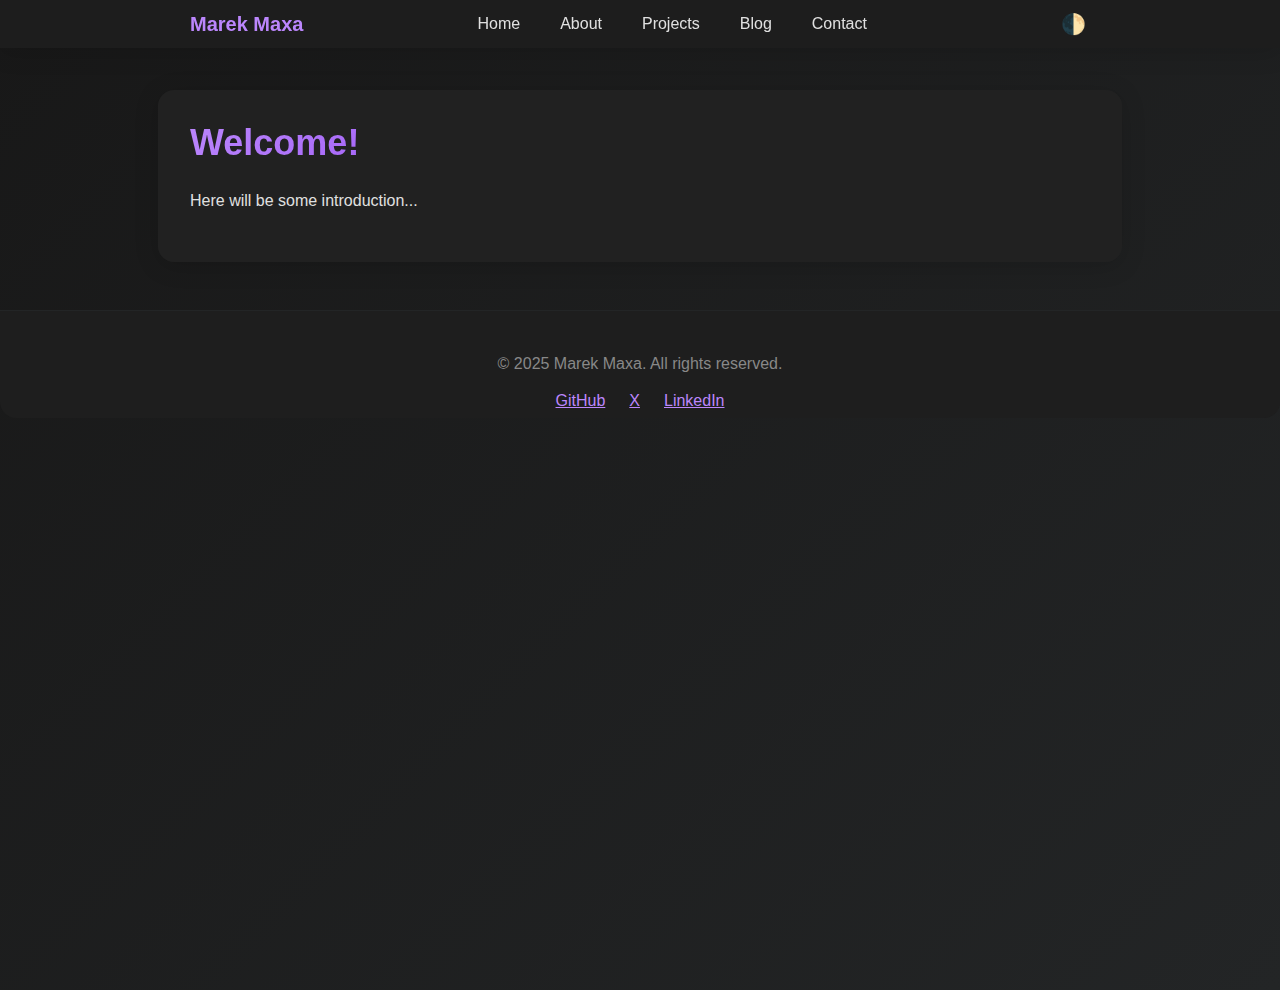
<file: index.html>
<!DOCTYPE html>
<html lang="en">
<head>
    <meta name="description" content="Personal website – Marek Maxa">
    <meta name="keywords" content="Marek Maxa, personal website, contact, about me, projects">
    <meta property="og:title" content="Marek Maxa – personal website">
    <meta property="og:description" content="Marek Maxa's personal website showcasing projects, contact information, and more.">
    <meta property="og:type" content="website">
    <meta property="og:url" content="https://marek-maxa.github.io/">
    <meta property="og:image" content="https://marek-maxa.github.io/assets/og-image.png">
    <meta charset="UTF-8">
    <title>Marek Maxa</title>
    <link rel="stylesheet" href="assets/styles.css">
    <link rel="icon" href="assets/venus.ico">
</head>
<body>
    <div id="navbar"></div>
    <main>
        <h1>Welcome!</h1>
        <p>Here will be some introduction...</p>
    </main>
    <div id="footer"></div>
    <script src="scripts/components.js"></script>
    <script src="scripts/darkmode.js"></script>
</body>
</html>
</file>
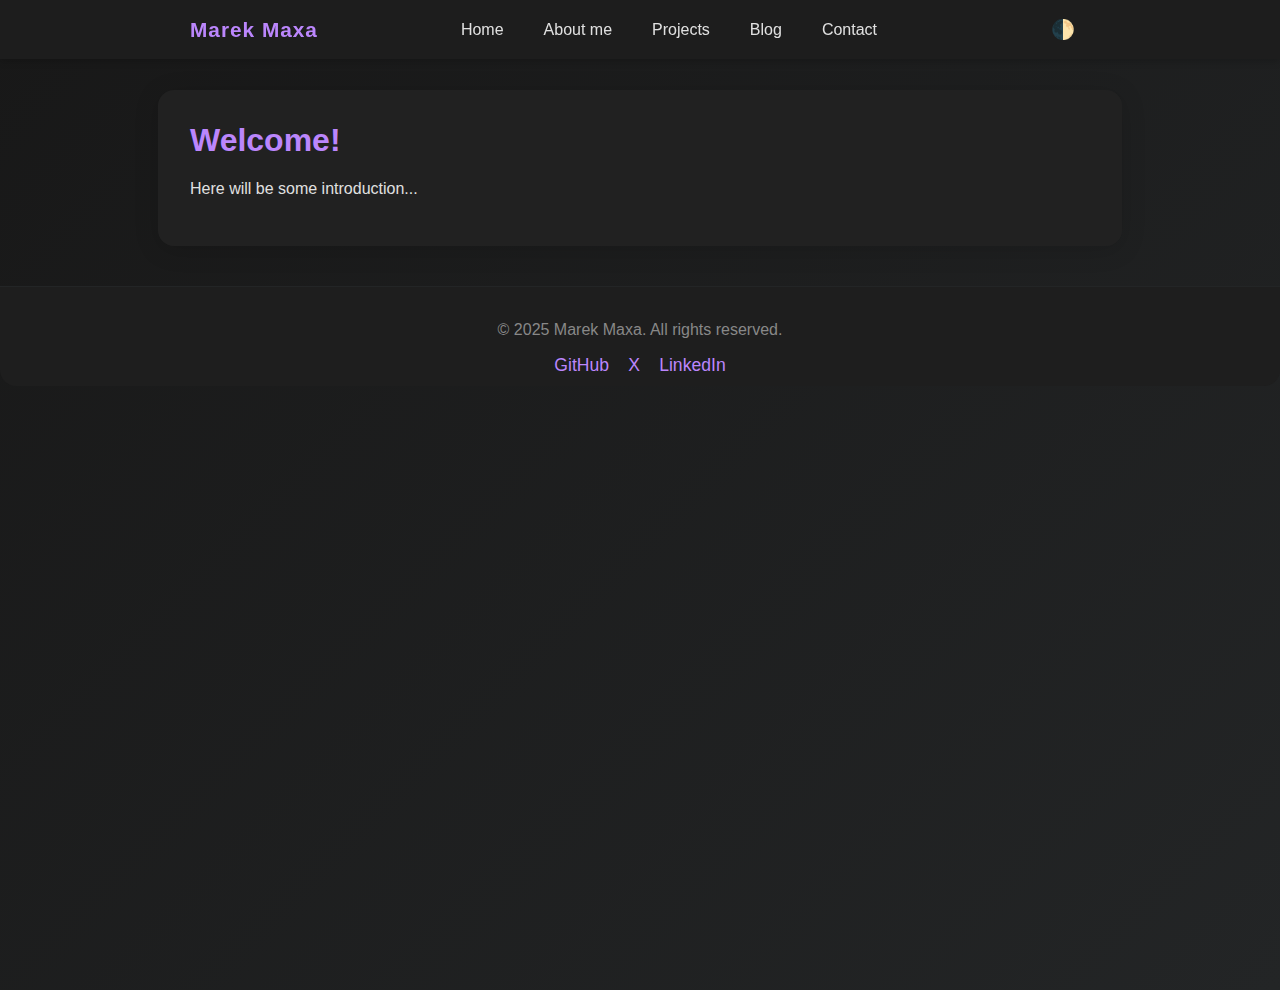
<file: my-github-pages/src/pages/index.html>
<!DOCTYPE html>
<html lang="cs">
<head>
    <meta name="description" content="Personal website – Marek Maxa">
    <meta name="keywords" content="Marek Maxa, personal website, contact, about me, projects">
    <meta property="og:title" content="Marek Maxa – personal website">
    <meta property="og:description" content="Marek Maxa's personal website showcasing projects, contact information, and more.">
    <meta property="og:type" content="website">
    <meta property="og:url" content="https://marek-maxa.github.io/">
    <meta property="og:image" content="https://marek-maxa.github.io/assets/og-image.png">
    <meta charset="UTF-8">
    <title>Marek Maxa</title>
    <link rel="stylesheet" href="../assets/styles.css">
    <link rel="icon" href="../assets/venus.ico" type="image/x-icon">
</head>
<body>
    <div id="navbar"></div>
    <main>
        <h1>Welcome!</h1>
        <p>Here will be some introduction...</p>
    </main>
    <div id="footer"></div>
    <script src="../scripts/components.js"></script>
    <script src="../scripts/darkmode.js"></script>
</body>
</html>
</file>
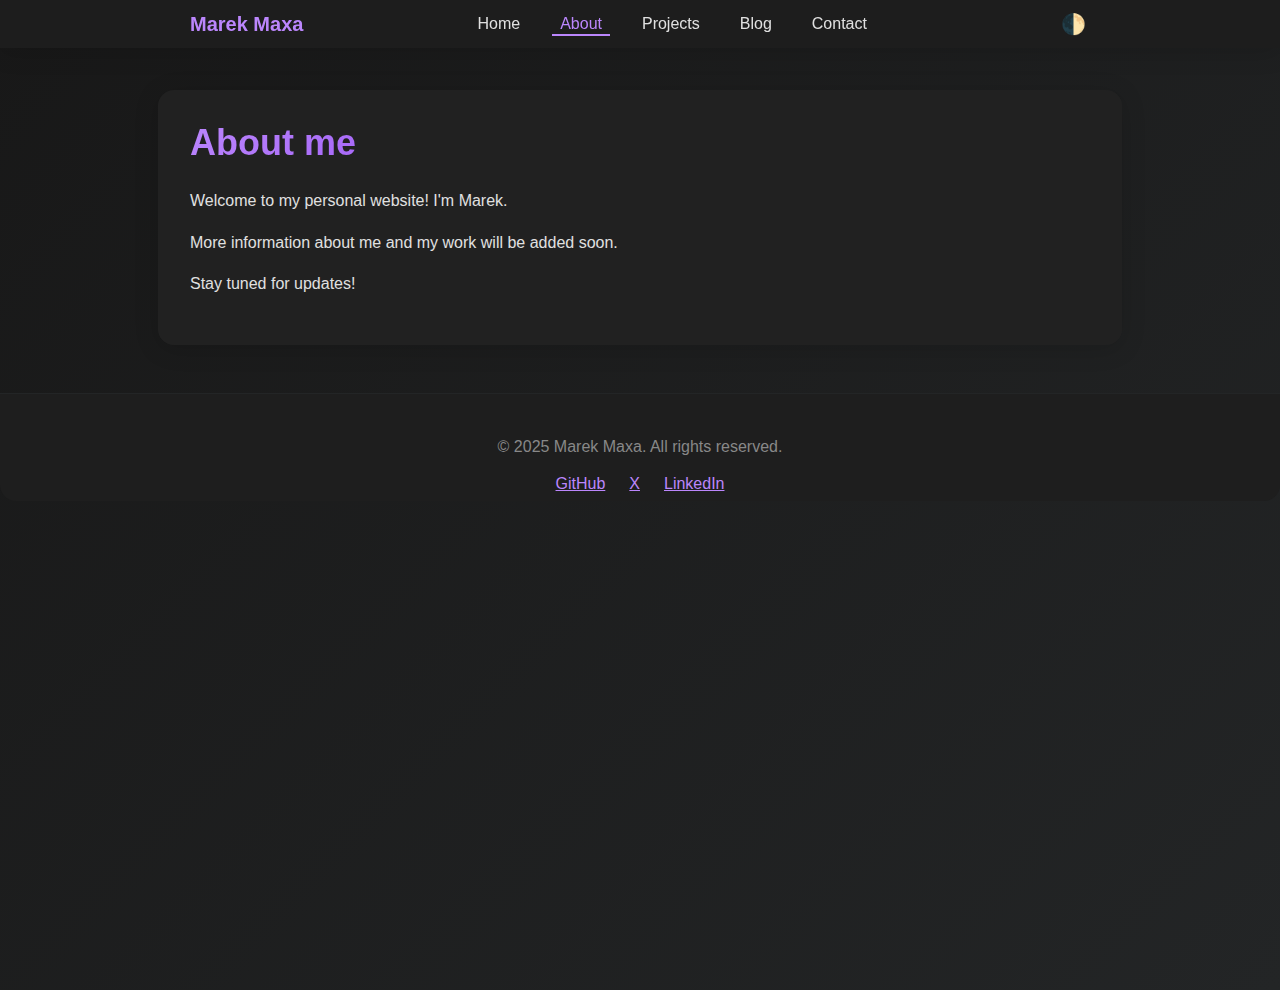
<file: pages/about.html>
<!DOCTYPE html>
<html lang="en">
<head>
    <meta charset="UTF-8">
    <meta name="viewport" content="width=device-width, initial-scale=1.0">
    <script src="../scripts/darkmode.js"></script>
    <link rel="stylesheet" href="../assets/styles.css">
    <link rel="icon" href="../assets/venus.ico" type="image/x-icon">
    <title>About me</title>
</head>
<body>
    <div id="navbar"></div>
    <main>
        <h1>About me</h1>
        <p>Welcome to my personal website! I'm Marek.</p>
        <p>More information about me and my work will be added soon.</p>
        <p>Stay tuned for updates!</p>
    </main>
    <div id="footer"></div>
    <script src="../scripts/components.js"></script>
</body>
</html>
</file>
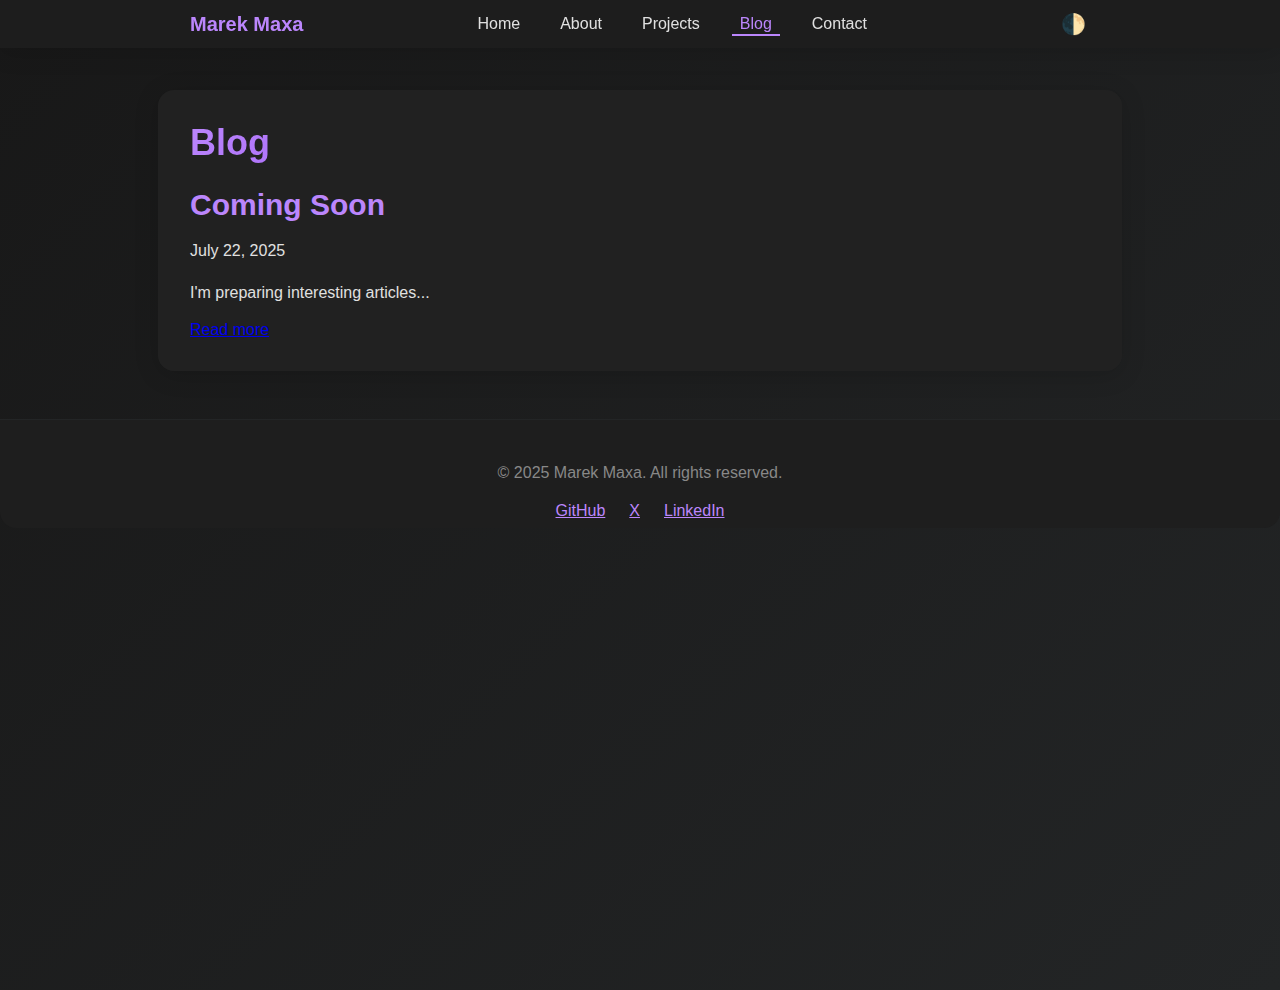
<file: pages/blog.html>
<!DOCTYPE html>
<html lang="en">
<head>
    <meta charset="UTF-8">
    <meta name="viewport" content="width=device-width, initial-scale=1.0">
    <title>Blog | Marek Maxa</title>
    <script src="../scripts/darkmode.js"></script>
    <link rel="stylesheet" href="../assets/styles.css">
    <link rel="icon" href="../assets/venus.ico" type="image/x-icon">
</head>
<body>
    <div id="navbar"></div>
    <main>
        <h1>Blog</h1>
        <section class="blog-list">
            <article class="blog-post">
                <h2>Coming Soon</h2>
                <p class="blog-date">July 22, 2025</p>
                <p>I'm preparing interesting articles...</p>
                <a href="#" class="disabled-link">Read more</a>
            </article>
            <!-- More articles will be added here -->
        </section>
    </main>
    <div id="footer"></div>
    <script src="../scripts/components.js"></script>
</body>
</html>
</file>
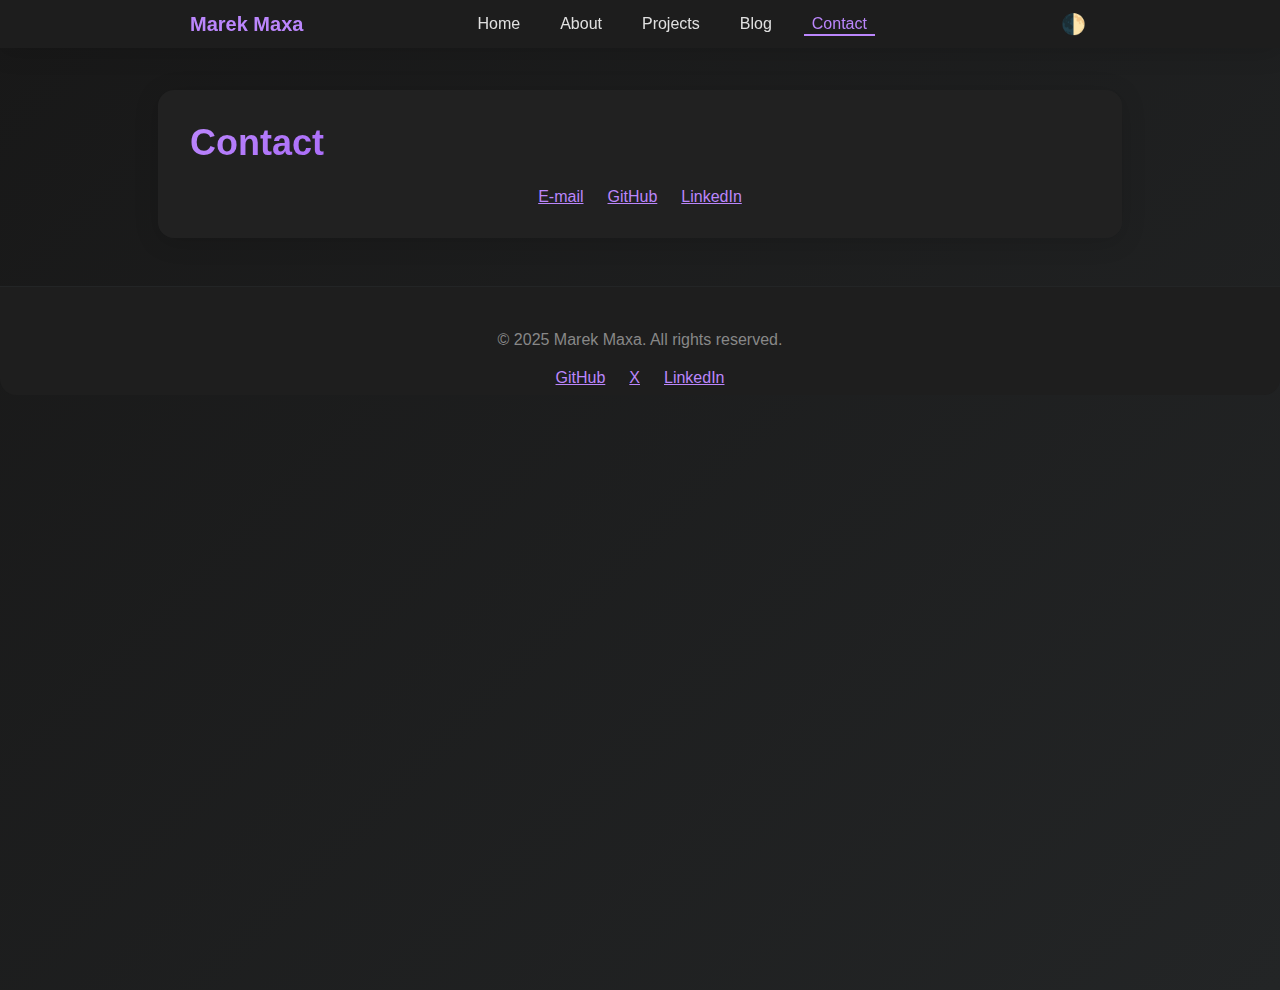
<file: pages/contact.html>
<!DOCTYPE html>
<html lang="cs">
<head>
    <meta charset="UTF-8">
    <title>Contact | Marek Maxa</title>
    <link rel="stylesheet" href="../assets/styles.css">
    <link rel="icon" href="../assets/venus.ico" type="image/x-icon">
</head>
<body>
    <div id="navbar"></div>
    <main>
        <h1>Contact</h1>
        <ul class="social-links">
            <li><a href="mailto:maxamarek1@gmail.cz">E-mail</a></li>
            <li><a href="https://github.com/marek-maxa" target="_blank">GitHub</a></li>
            <li><a href="https://www.linkedin.com/in/marek-maxa-56b01a36a/" target="_blank">LinkedIn</a></li>
        </ul>
    </main>
    <div id="footer"></div>
    <script src="../scripts/components.js"></script>
    <script src="../scripts/darkmode.js"></script>
</body>
</html>
</file>
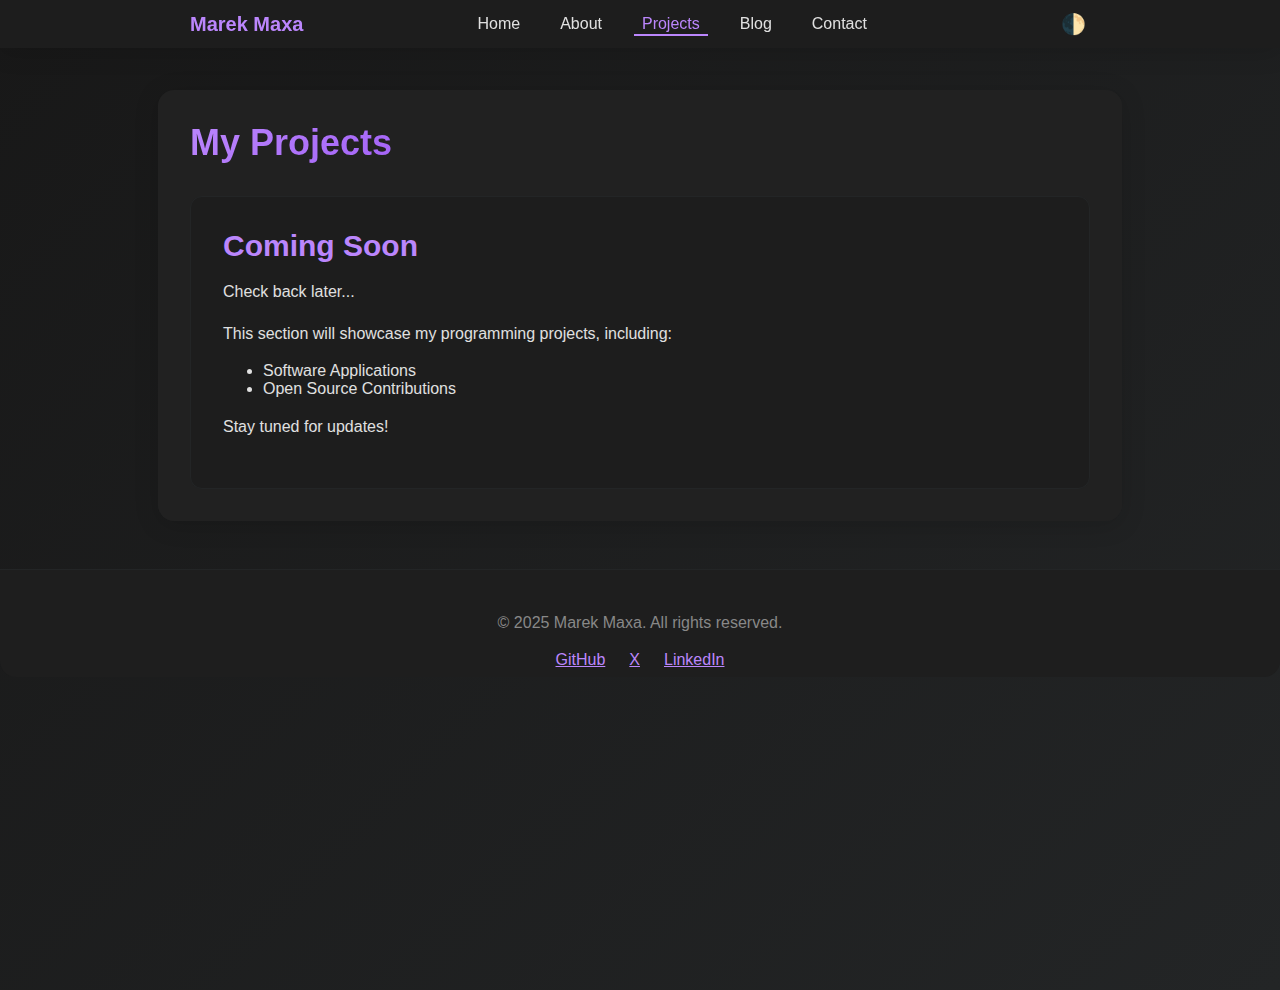
<file: pages/projects.html>
<!DOCTYPE html>
<html lang="en">
<head>
    <meta charset="UTF-8">
    <meta name="viewport" content="width=device-width, initial-scale=1.0">
    <title>Projects | Marek Maxa</title>
    <script src="../scripts/darkmode.js"></script>
    <link rel="stylesheet" href="../assets/styles.css">
    <link rel="icon" href="../assets/venus.ico" type="image/x-icon">
</head>
<body>
    <div id="navbar"></div>
    <main>
        <h1>My Projects</h1>
        <section class="projects-list">
            <article class="project-card">
                <h2>Coming Soon</h2>
                <p>Check back later...</p>
                <p class="placeholder-text">This section will showcase my programming projects, including:</p>
                <ul>
                    <li>Software Applications</li>
                    <li>Open Source Contributions</li>
                </ul>
                <p class="placeholder-note">Stay tuned for updates!</p>
            </article>
        </section>
    </main>
    <div id="footer"></div>
    <script src="../scripts/components.js"></script>
</body>
</html>
</file>
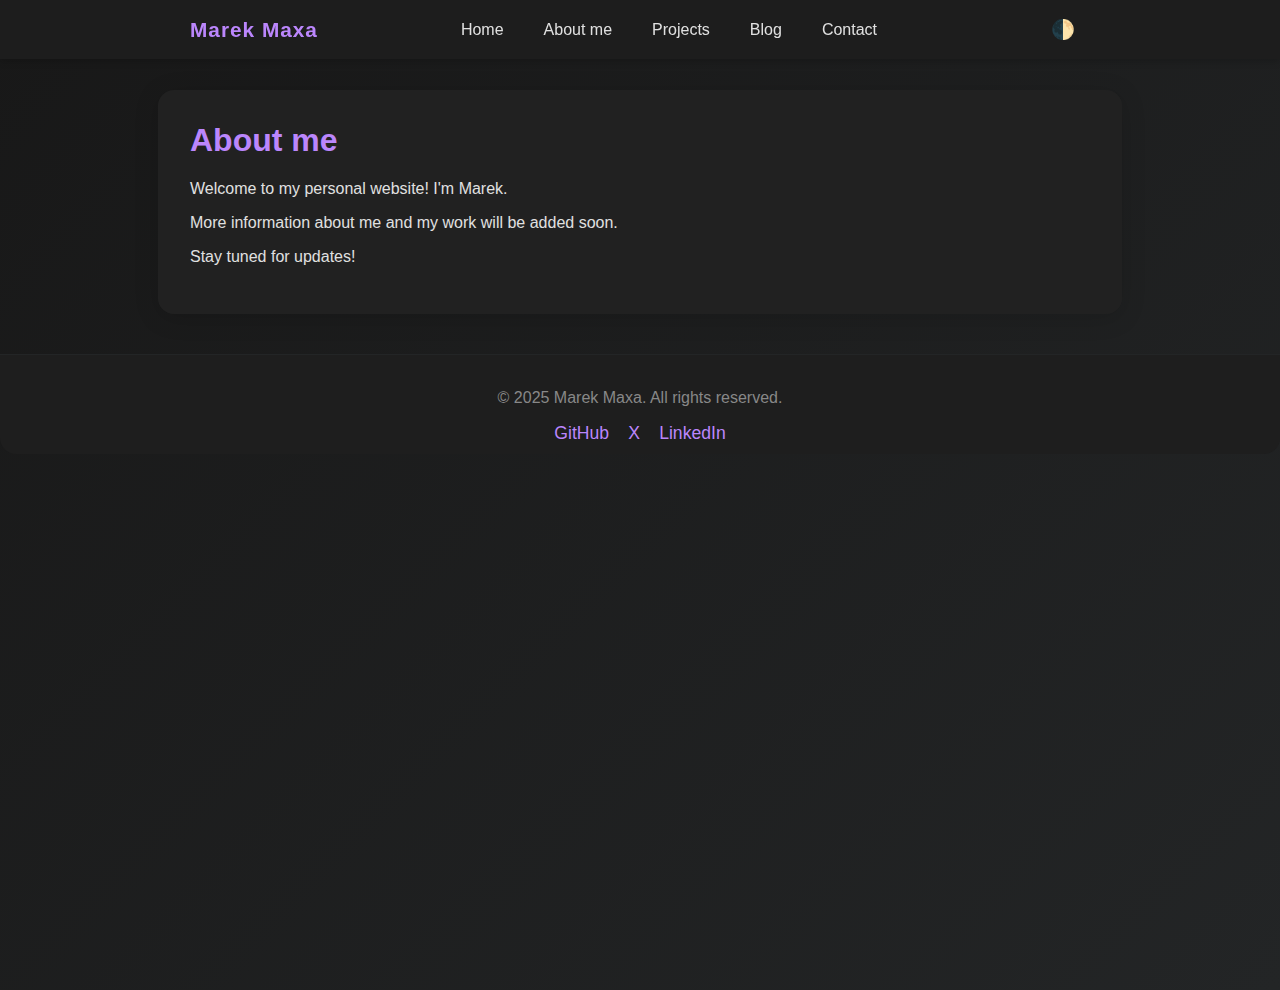
<file: my-github-pages/src/pages/about.html>
<!DOCTYPE html>
<html lang="en">
<head>
    <meta charset="UTF-8">
    <meta name="viewport" content="width=device-width, initial-scale=1.0">
    <link rel="stylesheet" href="../assets/styles.css">
    <link rel="icon" href="../assets/venus.ico" type="image/x-icon">
    <title>About me</title>
</head>
<body>
    <div id="navbar"></div>
    <main>
        <h1>About me</h1>
        <p>Welcome to my personal website! I'm Marek.</p>
        <p>More information about me and my work will be added soon.</p>
        <p>Stay tuned for updates!</p>
    </main>
    <div id="footer"></div>
    <script src="../scripts/components.js"></script>
    <script src="../scripts/darkmode.js"></script>
</body>
</html>
</file>
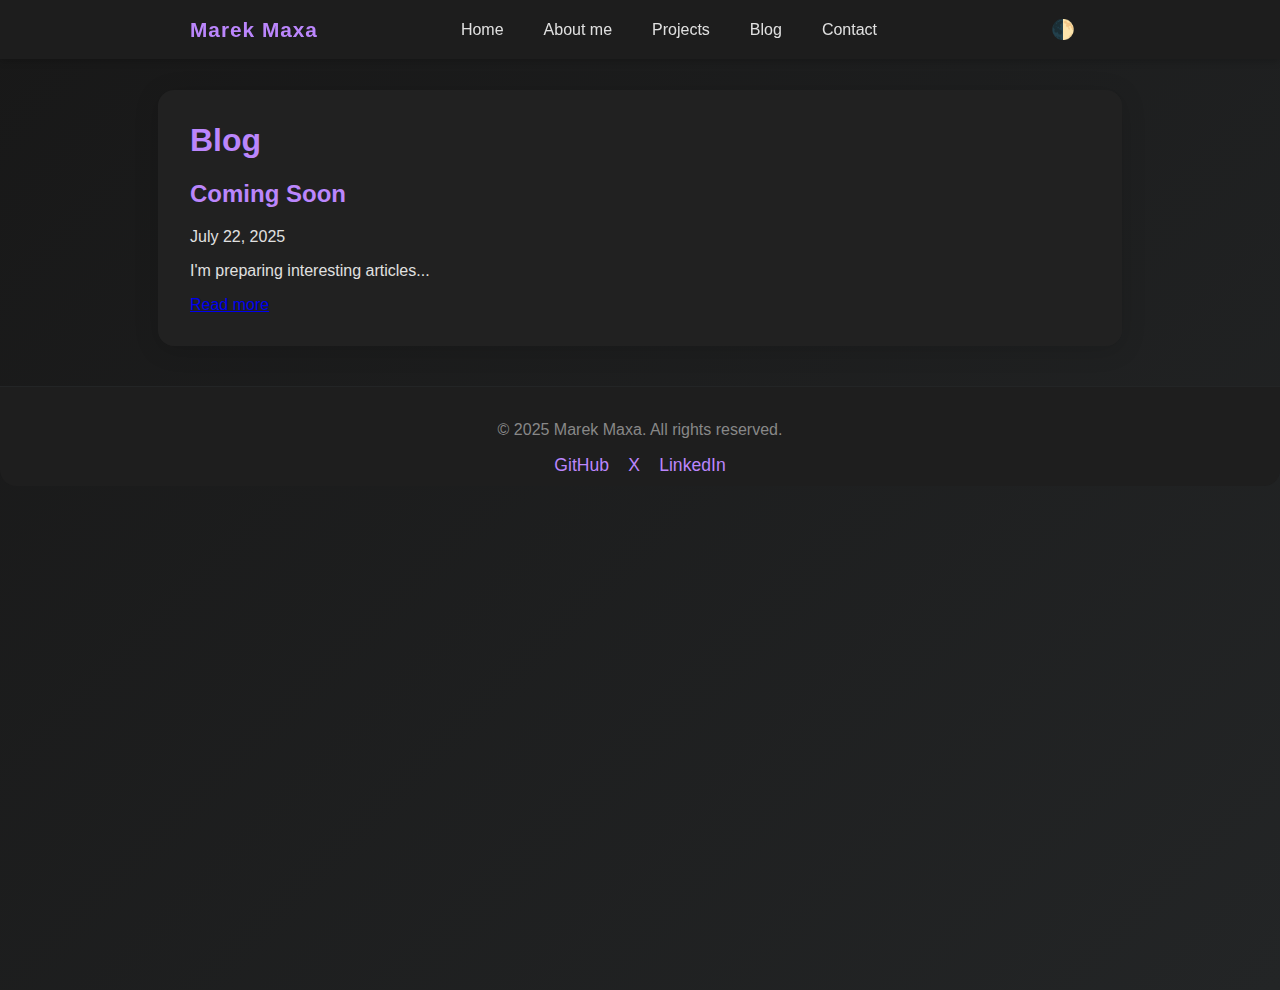
<file: my-github-pages/src/pages/blog.html>
<!DOCTYPE html>
<html lang="en">
<head>
    <meta charset="UTF-8">
    <title>Blog | Marek Maxa</title>
    <link rel="stylesheet" href="../assets/styles.css">
</head>
<body>
    <div id="navbar"></div>
    <main>
        <h1>Blog</h1>
        <section class="blog-list">
            <article class="blog-post">
                <h2>Coming Soon</h2>
                <p class="blog-date">July 22, 2025</p>
                <p>I'm preparing interesting articles...</p>
                <a href="#" class="disabled-link">Read more</a>
            </article>
            <!-- More articles will be added here -->
        </section>
    </main>
    <div id="footer"></div>
    <script src="../scripts/components.js"></script>
    <script src="../scripts/darkmode.js"></script>
</body>
</html>
</file>
<file: assets/styles.css>
:root {
    /* Dark theme */
    --bg-primary: linear-gradient(135deg, #181818 0%, #232526 100%);
    --bg-secondary: rgba(34, 34, 34, 0.95);
    --bg-navbar: rgba(30, 30, 30, 0.98);
    --bg-footer: #1e1e1e;
    --text-primary: #e0e0e0;
    --text-secondary: #888;
    --accent-primary: #bb86fc;
    --accent-secondary: #6200ea;
    --border-color: #232526;
    --shadow: 0 4px 24px rgba(0,0,0,0.15);
    
    /* Light theme */
    --light-bg-primary: linear-gradient(135deg, #f5f5f5 0%, #e0e0e0 100%);
    --light-bg-secondary: rgba(255,255,255,0.95);
    --light-bg-navbar: rgba(255,255,255,0.98);
    --light-bg-footer: #ececec;
    --light-text-primary: #232526;
    --light-text-secondary: #888;
    --light-accent-primary: #6200ee;
    --light-border-color: #ddd;
    --light-shadow: 0 4px 24px rgba(0,0,0,0.1);
    
    /* Spacing & Typography */
    --space-sm: 0.5rem;
    --space-md: 1rem;
    --space-lg: 1.5rem;
    --space-xl: 2rem;
    --space-2xl: 3rem;
    --font-family: 'Segoe UI', Tahoma, Geneva, Verdana, sans-serif;
    --transition: 0.3s ease;
}

html {
    scroll-behavior: smooth;
}

body {
    background: var(--bg-primary);
    min-height: 100vh;
    color: var(--text-primary);
    font-family: var(--font-family);
    margin: 0;
    padding: 0;
    transition: background var(--transition), color var(--transition);
}

/* Navigation */
.navbar {
    position: fixed;
    top: 0;
    width: 100%;
    background: var(--bg-navbar);
    box-shadow: var(--shadow);
    z-index: 1000;
    backdrop-filter: blur(10px);
}

.navbar-container {
    display: flex;
    align-items: center;
    justify-content: space-between;
    max-width: 900px;
    margin: 0 auto;
    padding: var(--space-sm) var(--space-lg);
}

.navbar-title {
    font-weight: 700;
    font-size: 1.25rem;
    color: var(--accent-primary);
}

.navbar-links {
    list-style: none;
    display: flex;
    gap: var(--space-lg);
    margin: 0;
    padding: 0;
}

.navbar-links a {
    color: var(--text-primary);
    text-decoration: none;
    font-weight: 500;
    transition: color var(--transition);
    padding: 4px 8px;
    border-radius: 4px;
    position: relative;
}

.navbar-links a::before {
    content: '';
    position: absolute;
    bottom: 0;
    left: 0;
    width: 0;
    height: 2px;
    background: var(--accent-primary);
    transition: width var(--transition);
}

.navbar-links a:hover,
.navbar-links a.active {
    color: var(--accent-primary);
}

.navbar-links a:hover::before,
.navbar-links a.active::before {
    width: 100%;
}

/* Dark mode toggle */
#darkmode-toggle {
    background: none;
    border: none;
    color: var(--accent-primary);
    font-size: 1.25rem;
    cursor: pointer;
    margin-left: var(--space-md);
    transition: color var(--transition), transform var(--transition);
    padding: 4px;
    border-radius: 4px;
}

#darkmode-toggle:hover {
    color: var(--text-primary);
    transform: rotate(180deg) scale(1.1);
}

#darkmode-toggle:focus {
    outline: 2px solid var(--accent-primary);
    outline-offset: 2px;
}

/* Dark mode toggle - Mobile */
#darkmode-toggle-mobile {
    display: none !important;
}

/* Main content */
main {
    max-width: 900px;
    margin: 90px auto 40px;
    padding: var(--space-xl);
    background: var(--bg-secondary);
    border-radius: 16px;
    box-shadow: var(--shadow);
    animation: fadeInUp 0.6s ease-out;
}

@keyframes fadeInUp {
    from {
        opacity: 0;
        transform: translateY(30px);
    }
    to {
        opacity: 1;
        transform: translateY(0);
    }
}

/* Typography */
h1, h2, h3, h4, h5, h6 {
    color: var(--accent-primary);
    margin-top: 0;
    font-weight: 600;
}

h1 {
    font-size: 2.25rem;
    font-weight: 700;
    margin-bottom: var(--space-lg);
    background: linear-gradient(135deg, var(--accent-primary), var(--accent-secondary));
    -webkit-background-clip: text;
    -webkit-text-fill-color: transparent;
    background-clip: text;
}

h2 {
    font-size: 1.875rem;
    margin-bottom: var(--space-md);
}

h3 {
    font-size: 1.5rem;
    margin-bottom: var(--space-sm);
}

p {
    margin-bottom: var(--space-md);
    line-height: 1.6;
}

/* Buttons */
button {
    background-color: var(--accent-secondary);
    color: white;
    border: none;
    padding: var(--space-sm) var(--space-md);
    cursor: pointer;
    border-radius: 8px;
    font-weight: 500;
    transition: background-color var(--transition), transform var(--transition);
}

button:hover {
    background-color: #3700b3;
    transform: translateY(-1px);
}

/* Footer */
footer {
    background: var(--bg-footer);
    color: var(--text-secondary);
    padding: var(--space-lg) 0 var(--space-sm);
    text-align: center;
    border-top: 1px solid var(--border-color);
    margin-top: var(--space-2xl);
    border-radius: 0 0 16px 16px;
}

.social-links {
    list-style: none;
    padding: 0;
    margin: var(--space-sm) 0 0;
    display: flex;
    justify-content: center;
    gap: var(--space-lg);
}

.social-links a {
    color: var(--accent-primary);
    text-decoration: underline;
}

.social-links a:hover {
    text-decoration: none;
}

.social-links a:focus {
    outline: 2px solid var(--accent-primary);
    outline-offset: 2px;
}

/* Hero Section */
.hero-section {
    position: relative;
    min-height: 60vh;
    display: flex;
    align-items: center;
    justify-content: center;
    text-align: center;
    overflow: hidden;
    margin-bottom: var(--space-2xl);
}

.hero-content {
    position: relative;
    z-index: 2;
    max-width: 700px;
}

.hero-title {
    margin-bottom: var(--space-lg);
    animation: fadeInUp 0.8s ease-out 0.2s both;
}

.hero-greeting {
    display: block;
    font-size: 1.125rem;
    font-weight: 400;
    color: var(--text-primary);
    margin-bottom: 4px;
    opacity: 0.8;
}

.hero-name {
    display: block;
    background: linear-gradient(135deg, var(--accent-primary), var(--accent-secondary));
    -webkit-background-clip: text;
    -webkit-text-fill-color: transparent;
    background-clip: text;
    font-weight: 700;
}

.hero-subtitle {
    font-size: 1.125rem;
    color: var(--text-secondary);
    margin-bottom: var(--space-2xl);
    line-height: 1.6;
    animation: fadeInUp 0.8s ease-out 0.4s both;
}

.hero-cta {
    display: flex;
    gap: var(--space-lg);
    justify-content: center;
    flex-wrap: wrap;
    animation: fadeInUp 0.8s ease-out 0.6s both;
}

.cta-button {
    display: inline-flex;
    align-items: center;
    padding: var(--space-md) var(--space-xl);
    border-radius: 12px;
    text-decoration: none;
    font-weight: 600;
    transition: all var(--transition);
}

.cta-button.primary {
    background: linear-gradient(135deg, var(--accent-primary), var(--accent-secondary));
    color: white;
    box-shadow: var(--shadow);
}

.cta-button.primary:hover {
    transform: translateY(-3px) scale(1.05);
    box-shadow: 0 8px 32px rgba(98, 0, 234, 0.4);
}

.cta-button.secondary {
    background: transparent;
    color: var(--accent-primary);
    border: 2px solid var(--accent-primary);
}

.cta-button.secondary:hover {
    background: var(--accent-primary);
    color: white;
    transform: translateY(-3px);
}

/* Floating elements */
.hero-decoration {
    position: absolute;
    top: 0;
    left: 0;
    width: 100%;
    height: 100%;
    pointer-events: none;
    z-index: 1;
}

.floating-element {
    position: absolute;
    border-radius: 50%;
    background: linear-gradient(135deg, var(--accent-primary), var(--accent-secondary));
    opacity: 0.1;
    animation: float 6s ease-in-out infinite;
}

.element-1 {
    width: 60px;
    height: 60px;
    top: 20%;
    left: 10%;
}

.element-2 {
    width: 40px;
    height: 40px;
    top: 60%;
    right: 15%;
    animation-delay: 2s;
}

.element-3 {
    width: 80px;
    height: 80px;
    bottom: 20%;
    left: 20%;
    animation-delay: 4s;
}

@keyframes float {
    0%, 100% {
        transform: translateY(0px) rotate(0deg);
    }
    50% {
        transform: translateY(-20px) rotate(180deg);
    }
}

/* Intro Section */
.intro-section {
    margin-top: var(--space-2xl);
}

.intro-section h2 {
    text-align: center;
    margin-bottom: var(--space-2xl);
    font-size: 1.875rem;
}

.intro-grid {
    display: grid;
    grid-template-columns: repeat(auto-fit, minmax(280px, 1fr));
    gap: var(--space-xl);
    margin-top: var(--space-xl);
}

.intro-card {
    background: var(--bg-navbar);
    border-radius: 12px;
    padding: var(--space-xl);
    text-align: center;
    transition: transform var(--transition), box-shadow var(--transition);
    border: 1px solid var(--border-color);
}

.intro-card:hover {
    transform: translateY(-8px);
    box-shadow: 0 12px 40px rgba(0,0,0,0.2);
}

.intro-icon {
    font-size: 3rem;
    margin-bottom: var(--space-md);
    display: block;
}

.intro-card h3 {
    font-size: 1.25rem;
    margin-bottom: var(--space-sm);
    color: var(--accent-primary);
}

.intro-card p {
    color: var(--text-secondary);
    line-height: 1.6;
}

/* Projects */
.projects-list {
    display: grid;
    gap: var(--space-xl);
    margin-top: var(--space-xl);
}

.project-card {
    background: var(--bg-navbar);
    border-radius: 12px;
    padding: var(--space-xl);
    transition: transform var(--transition), box-shadow var(--transition);
    border: 1px solid var(--border-color);
}

.project-card:hover {
    transform: translateY(-5px);
    box-shadow: 0 12px 40px rgba(0,0,0,0.2);
}

/* Scroll to top button */
.scroll-to-top {
    position: fixed;
    bottom: var(--space-xl);
    right: var(--space-xl);
    width: 50px;
    height: 50px;
    background: var(--accent-primary);
    color: white;
    border: none;
    border-radius: 50%;
    cursor: pointer;
    display: flex;
    align-items: center;
    justify-content: center;
    font-size: 1.125rem;
    opacity: 0;
    visibility: hidden;
    transform: translateY(20px);
    transition: all var(--transition);
    z-index: 1000;
    box-shadow: var(--shadow);
}

.scroll-to-top.visible {
    opacity: 1;
    visibility: visible;
    transform: translateY(0);
}

.scroll-to-top:hover {
    background: var(--accent-secondary);
    transform: translateY(-3px) scale(1.1);
}

/* Page transitions */
.page-transition {
    position: fixed;
    top: 0;
    left: 0;
    width: 100%;
    height: 100%;
    background: var(--bg-primary);
    z-index: 9999;
    display: flex;
    align-items: center;
    justify-content: center;
    opacity: 0;
    visibility: hidden;
    transition: all 0.5s ease;
}

.page-transition.active {
    opacity: 1;
    visibility: visible;
}

.page-transition .spinner {
    width: 40px;
    height: 40px;
    border: 3px solid var(--border-color);
    border-top: 3px solid var(--accent-primary);
    border-radius: 50%;
    animation: spin 1s linear infinite;
}

@keyframes spin {
    0% { transform: rotate(0deg); }
    100% { transform: rotate(360deg); }
}

/* Light mode */
html.lightmode,
body.lightmode {
    --bg-primary: var(--light-bg-primary);
    --bg-secondary: var(--light-bg-secondary);
    --bg-navbar: var(--light-bg-navbar);
    --bg-footer: var(--light-bg-footer);
    --text-primary: var(--light-text-primary);
    --text-secondary: var(--light-text-secondary);
    --accent-primary: var(--light-accent-primary);
    --border-color: var(--light-border-color);
    --shadow: var(--light-shadow);
    
    background: var(--bg-primary);
    color: var(--text-primary);
}

/* Mobile styles */
@media (max-width: 768px) {
    #darkmode-toggle {
        display: none;
    }
    
    #darkmode-toggle-mobile {
        display: flex !important;
        position: fixed;
        top: 10px;
        right: 10px;
        background: none;
        color: var(--accent-primary);
        border: 2px solid var(--accent-primary);
        border-radius: 50%;
        width: 36px;
        height: 36px;
        font-size: 18px;
        cursor: pointer;
        z-index: 1001;
        box-shadow: 0 2px 8px rgba(0,0,0,0.1);
        transition: all var(--transition);
        display: flex;
        align-items: center;
        justify-content: center;
    }
    
    #darkmode-toggle-mobile:hover {
        background: var(--accent-primary);
        color: white;
        transform: scale(1.05);
    }
    
    .navbar-container {
        padding: 12px 20px;
        flex-direction: column;
        gap: 8px;
    }
    
    .navbar-title {
        font-size: 18px;
        text-align: center;
    }
    
    .navbar-links {
        gap: 12px;
        font-size: 14px;
        flex-wrap: wrap;
        justify-content: center;
        margin: 0;
    }
    
    .navbar-links a {
        padding: 6px 10px;
        font-size: 14px;
    }
    
    main {
        margin: 110px 8px 32px 8px;
        padding: 16px;
        border-radius: 12px;
    }
    
    .hero-section {
        min-height: 50vh;
        padding: 16px 0;
    }
    
    .hero-cta {
        gap: 12px;
    }
    
    .cta-button {
        padding: 8px 16px;
        font-size: 14px;
    }
    
    .intro-grid {
        grid-template-columns: 1fr;
        gap: 16px;
    }
    
    .floating-element {
        display: none;
    }
    
    .social-links {
        gap: 12px;
        flex-direction: column;
        align-items: center;
    }
    
    .scroll-to-top {
        bottom: 16px;
        right: 16px;
        width: 45px;
        height: 45px;
    }
}

@media (max-width: 480px) {
    #darkmode-toggle-mobile {
        width: 32px;
        height: 32px;
        font-size: 16px;
        top: 8px;
        right: 8px;
    }
    
    .navbar-container {
        padding: 10px 16px;
        gap: 6px;
    }
    
    .navbar-title {
        font-size: 16px;
    }
    
    .navbar-links a {
        padding: 4px 8px;
        font-size: 13px;
    }
    
    main {
        margin: 90px 4px 16px 4px;
        padding: 12px;
        border-radius: 8px;
    }
    
    h1 {
        font-size: 1.5rem;
        text-align: center;
    }
    
    .social-links {
        gap: 8px;
        flex-direction: column;
        align-items: center;
    }
    
    .scroll-to-top {
        bottom: 12px;
        right: 12px;
        width: 36px;
        height: 36px;
        font-size: 14px;
    }
    
    .hero-section {
        min-height: 40vh;
        padding: 12px 0;
    }
    
    .hero-cta {
        flex-direction: column;
        align-items: center;
        gap: 8px;
    }
    
    .cta-button {
        width: 100%;
        max-width: 200px;
        justify-content: center;
        padding: 8px 16px;
        font-size: 13px;
    }
    
    .intro-icon {
        font-size: 2rem;
    }
    
    .intro-card {
        padding: 12px;
    }
}

/* Accessibility */
@media (prefers-reduced-motion: reduce) {
    * {
        animation-duration: 0.01ms !important;
        animation-iteration-count: 1 !important;
        transition-duration: 0.01ms !important;
        scroll-behavior: auto !important;
    }
}

:focus {
    outline: 2px solid var(--accent-primary);
    outline-offset: 2px;
}

.skip-link {
    position: absolute;
    top: -40px;
    left: 6px;
    background: var(--accent-primary);
    color: white;
    padding: 8px;
    text-decoration: none;
    border-radius: 4px;
    z-index: 10000;
    transition: top var(--transition);
}

.skip-link:focus {
    top: 6px;
}
</file>
<file: my-github-pages/src/assets/styles.css>
body {
    background: linear-gradient(135deg, #181818 0%, #232526 100%);
    min-height: 100vh;
    color: #e0e0e0;
    font-family: 'Segoe UI', Arial, sans-serif;
    margin: 0;
    padding: 0;
}

header {
    background-color: #1e1e1e;
    padding: 10px 20px;
    text-align: center;
}

.navbar {
    position: fixed;
    top: 0;
    left: 0;
    width: 100%;
    background: rgba(30, 30, 30, 0.98);
    box-shadow: 0 2px 8px rgba(0,0,0,0.2);
    z-index: 1000;
    transition: background 0.4s, color 0.4s;
}

.navbar-container {
    display: flex;
    align-items: center;
    justify-content: space-between;
    max-width: 900px;
    margin: 0 auto;
    padding: 0.5rem 1.5rem;
}

.navbar-title {
    font-weight: bold;
    font-size: 1.3rem;
    letter-spacing: 1px;
    color: #bb86fc;
}

.navbar-links {
    list-style: none;
    display: flex;
    gap: 1.5rem;
    margin: 0;
    padding: 0;
}

.navbar-links a {
    color: #e0e0e0;
    text-decoration: none;
    font-weight: 500;
    transition: color 0.2s, background 0.2s, transform 0.2s;
    border-radius: 4px;
    padding: 4px 8px;
}

.navbar-links a:hover {
    color: #bb86fc;
    background: #232526;
    transform: translateY(-2px) scale(1.05);
}

#darkmode-toggle {
    background: none;
    border: none;
    color: #bb86fc;
    font-size: 1.2rem;
    cursor: pointer;
    margin-left: 1rem;
    transition: color 0.2s;
}

#darkmode-toggle:hover {
    color: #fff;
}

main {
    max-width: 900px;
    margin: 90px auto 40px auto;
    padding: 2rem;
    background: rgba(34, 34, 34, 0.95);
    border-radius: 16px;
    box-shadow: 0 4px 24px rgba(0,0,0,0.15);
    transition: background 0.4s, color 0.4s;
}

footer {
    background: #1e1e1e;
    color: #888;
    padding: 18px 0 10px 0;
    text-align: center;
    border-top: 1px solid #232526;
    position: static;
    width: 100%;
    margin-top: 40px;
    border-radius: 0 0 16px 16px;
    transition: background 0.4s, color 0.4s;
}

.social-links {
    list-style: none;
    padding: 0;
    margin: 10px 0 0 0;
    display: flex;
    justify-content: center;
    gap: 1.2rem;
}

.social-links a {
    color: #bb86fc;
    text-decoration: none;
    font-size: 1.1rem;
    transition: color 0.2s, background 0.2s, transform 0.2s;
}

.social-links a:hover {
    color: #fff;
    transform: translateY(-2px) scale(1.05);
}

h1, h2, h3 {
    color: #bb86fc;
    margin-top: 0;
}

.container {
    padding: 20px;
}

button {
    background-color: #6200ea;
    color: #ffffff;
    border: none;
    padding: 10px 15px;
    cursor: pointer;
}

button:hover {
    background-color: #3700b3;
}

body.lightmode {
    background: linear-gradient(135deg, #f5f5f5 0%, #e0e0e0 100%);
    color: #232526;
}
body.lightmode .navbar {
    background: rgba(255,255,255,0.98);
    box-shadow: 0 2px 8px rgba(0,0,0,0.08);
}
body.lightmode .navbar-title {
    color: #6200ee;
}
body.lightmode .navbar-links a {
    color: #232526;
}
body.lightmode .navbar-links a:hover {
    color: #6200ee;
    background: #ececec;
}
body.lightmode main {
    background: rgba(255,255,255,0.95);
    color: #232526;
}
body.lightmode footer {
    background: #ececec;
    color: #888;
    border-top: 1px solid #ddd;
}
body.lightmode h1, 
body.lightmode h2, 
body.lightmode h3 {
    color: #6200ee;
}
body.lightmode .social-links a {
    color: #6200ee;
}
body.lightmode .social-links a:hover {
    color: #232526;
}

@media (max-width: 600px) {
    .navbar-container, main {
        padding: 1rem;
    }
    main {
        margin: 80px 5px 20px 5px;
    }
    .navbar-links {
        gap: 0.7rem;
    }
}
</file>
